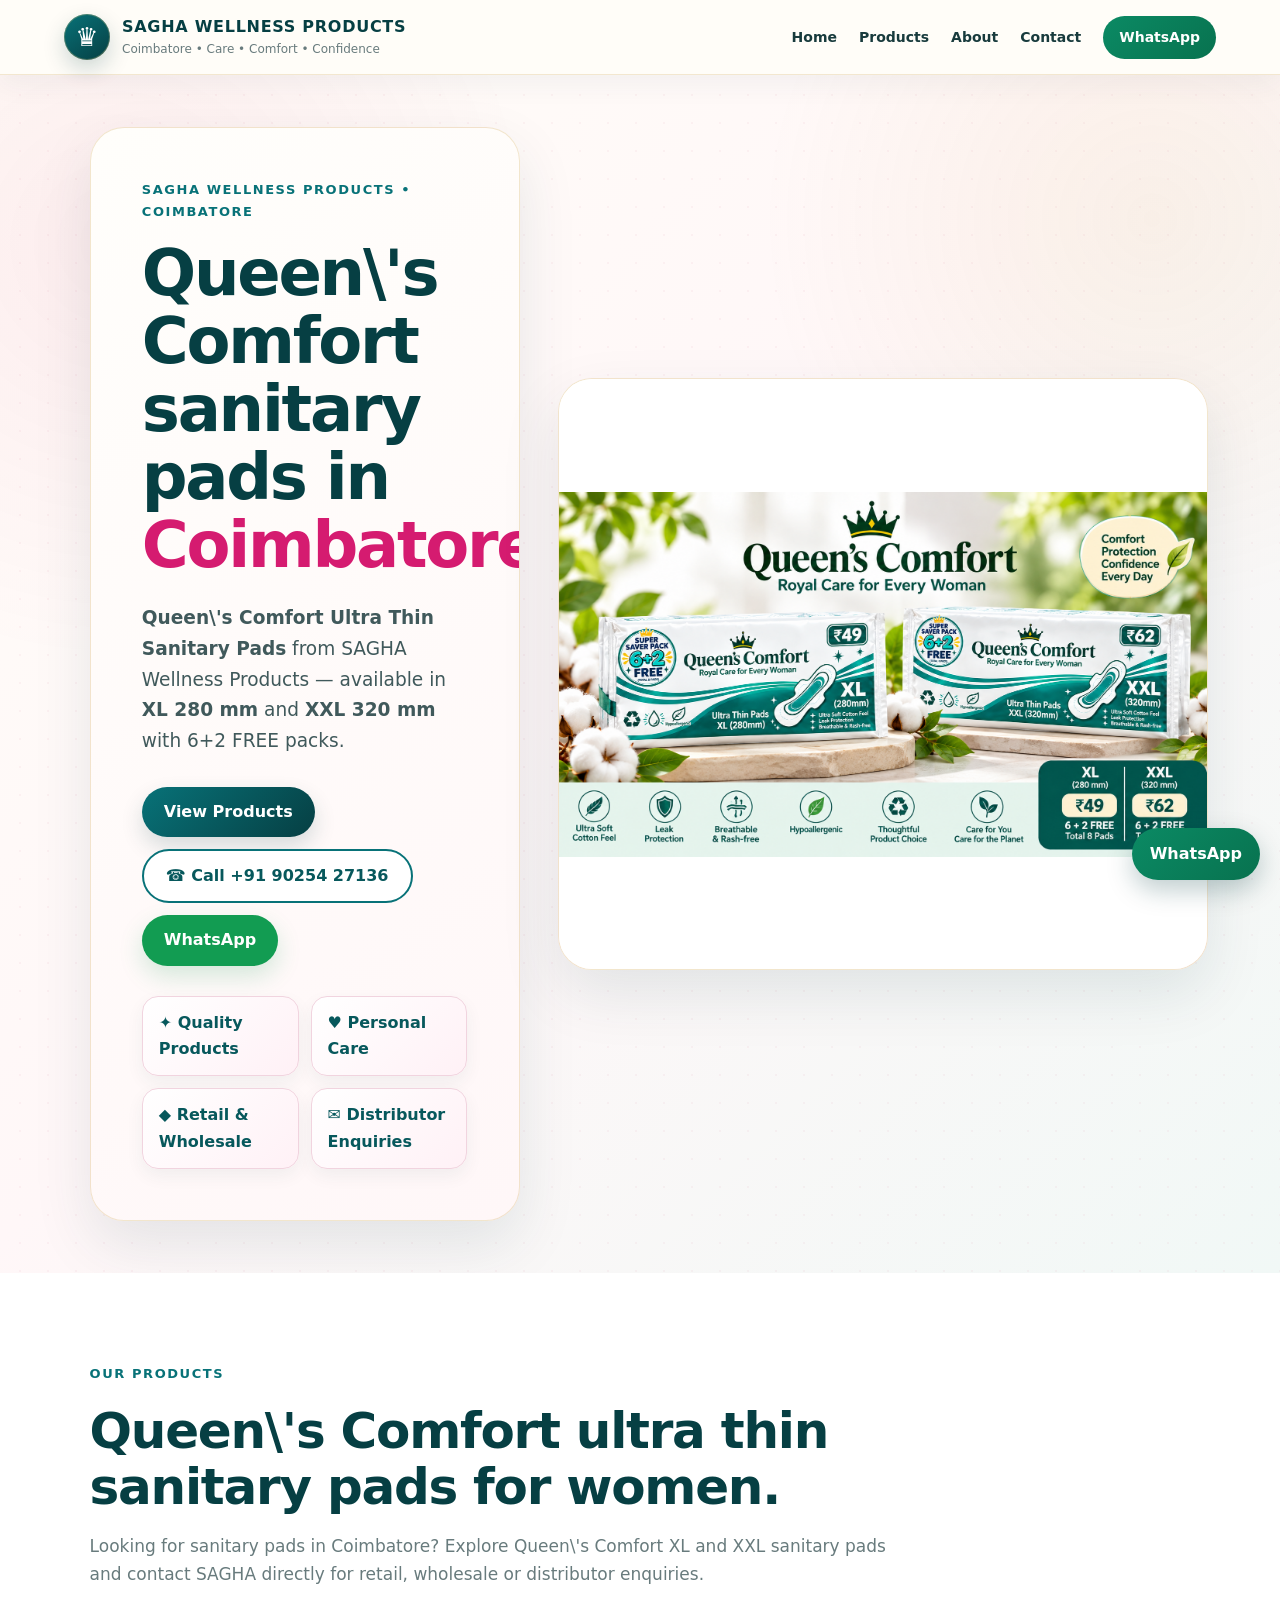
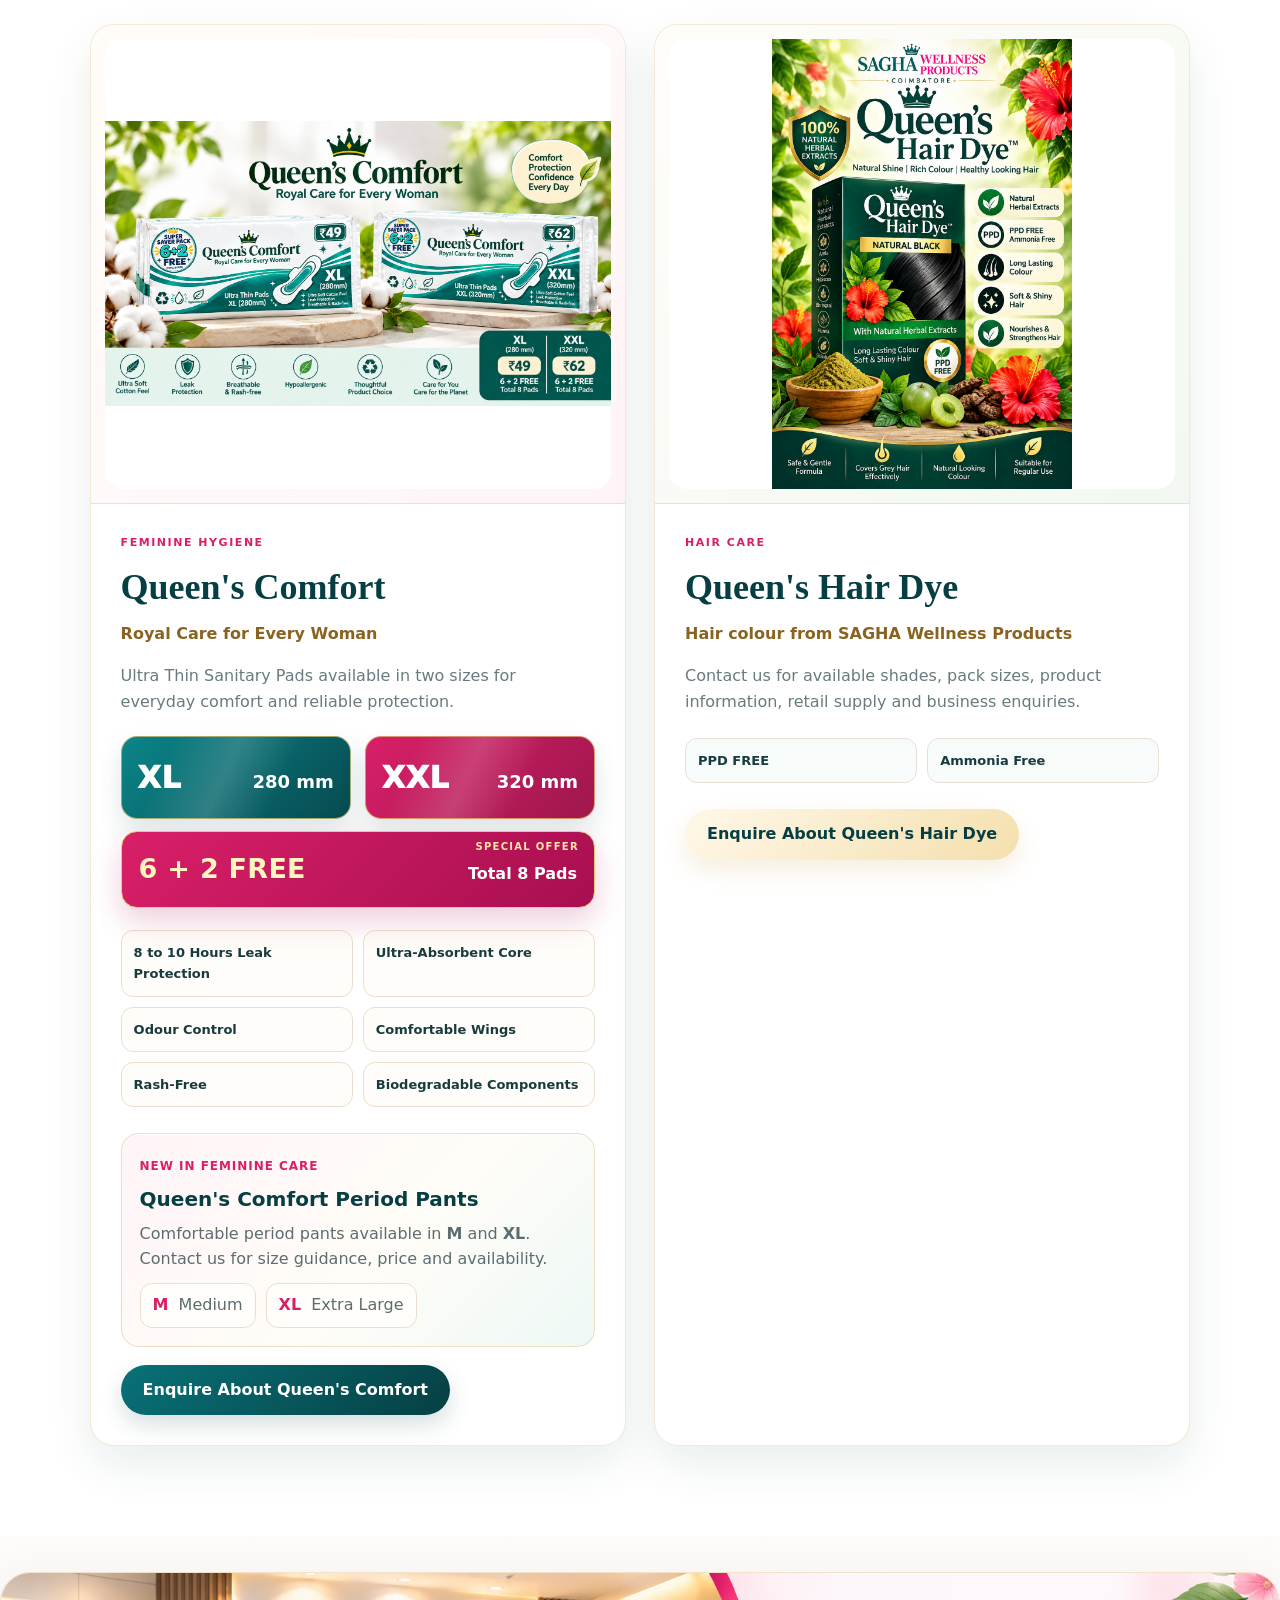
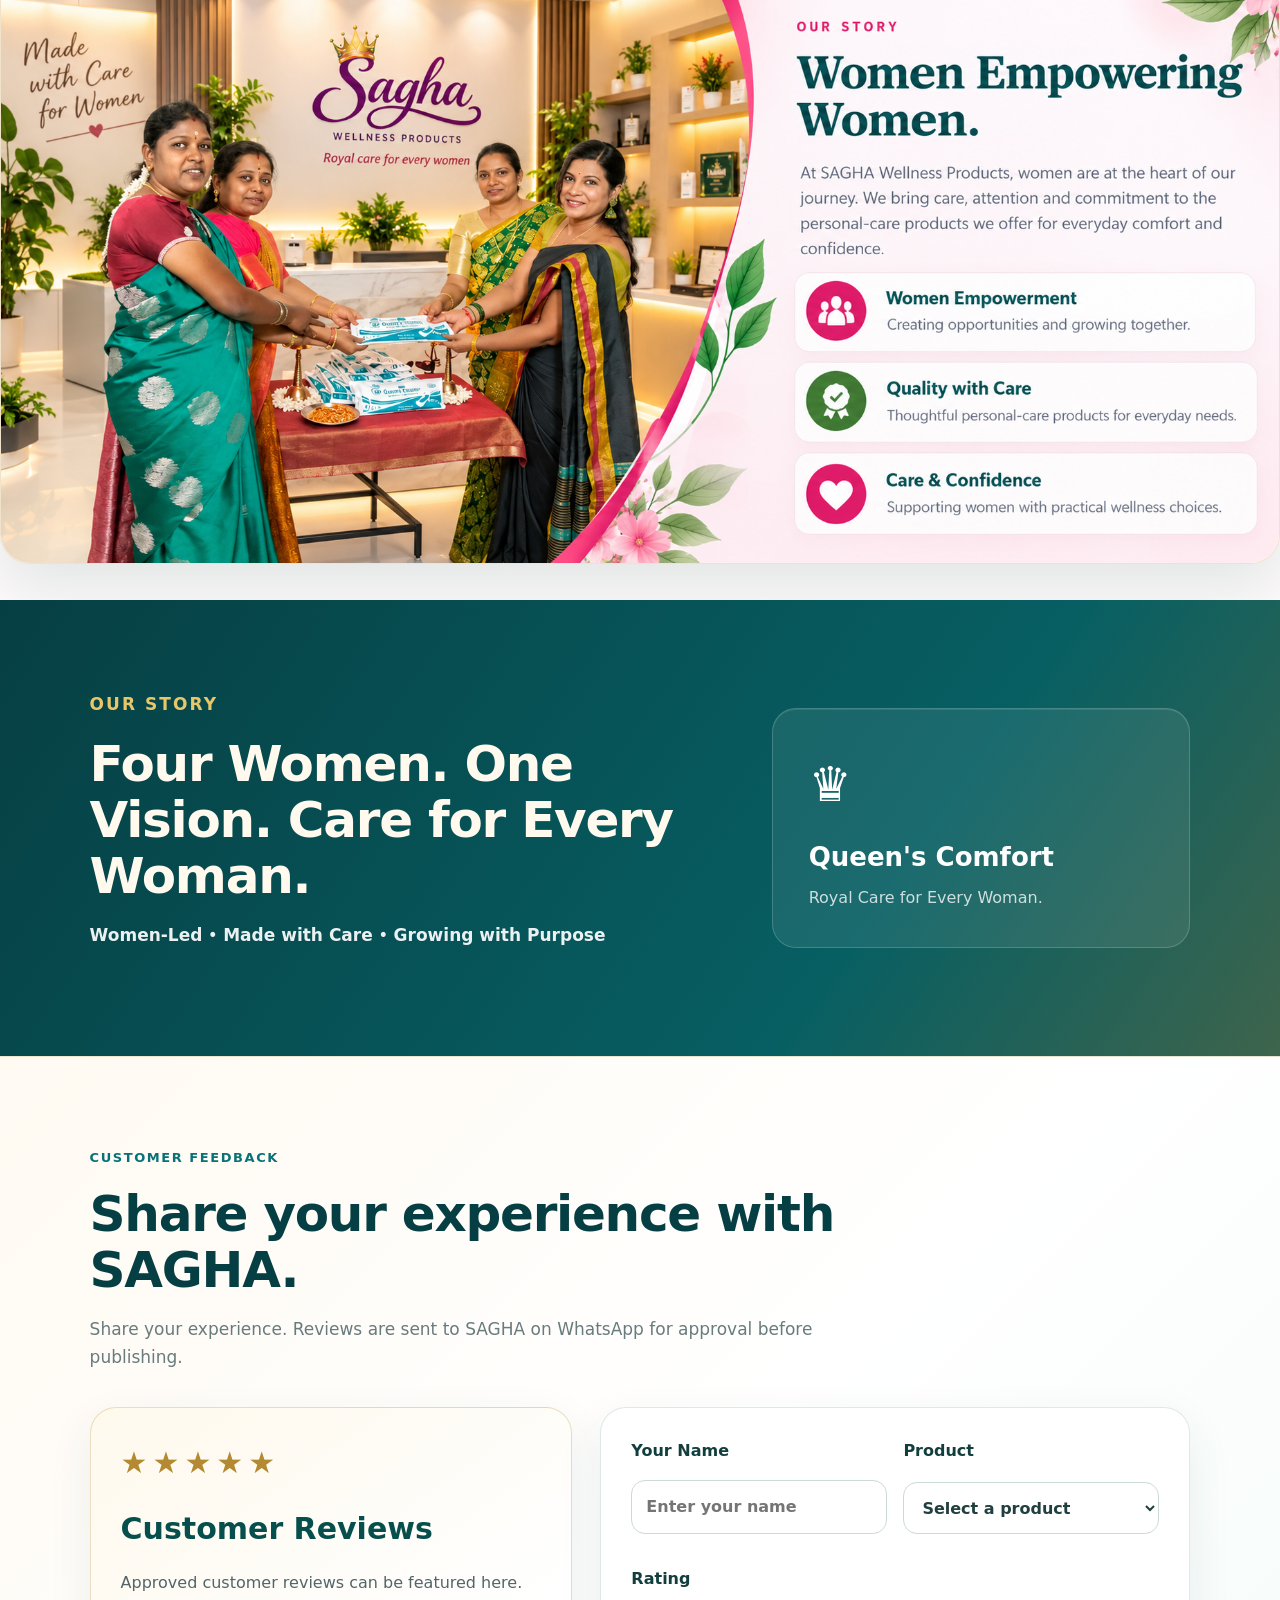
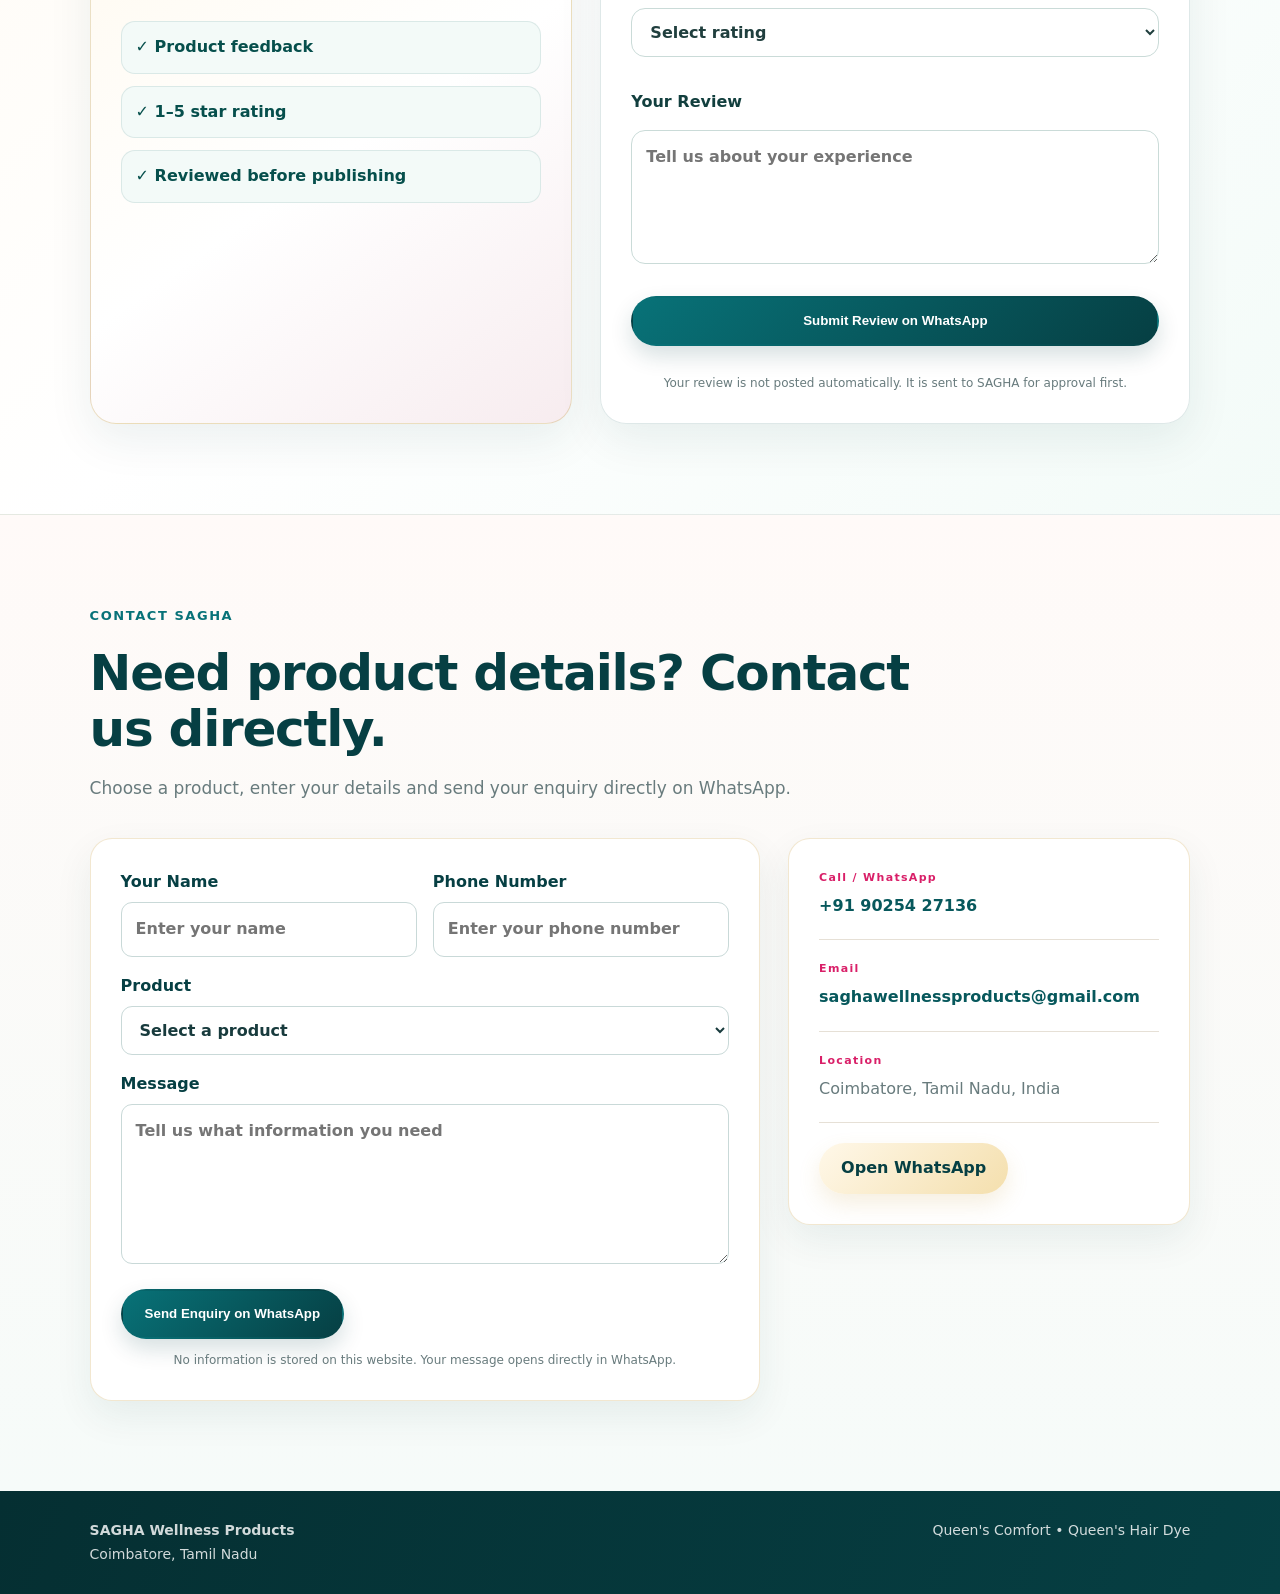
<file: index.html>
<!DOCTYPE html>
<html lang="en">
<head>
  <meta charset="UTF-8">
  <meta name="viewport" content="width=device-width, initial-scale=1.0">
  <meta name="description" content="Queen\'s Comfort ultra thin sanitary pads in Coimbatore from SAGHA Wellness Products. XL 280 mm and XXL 320 mm sanitary pads with 6+2 FREE packs. Contact us for retail, wholesale and distributor enquiries.">
  <title>Queen's Comfort Sanitary Pads in Coimbatore | SAGHA Wellness Products</title>
  <link rel="stylesheet" href="style.css">

  <link rel="canonical" href="https://saghawellness.github.io/">
  <meta property="og:title" content="Queen's Comfort Sanitary Pads in Coimbatore | SAGHA Wellness Products">
  <meta property="og:description" content="Queen's Comfort ultra thin sanitary pads in Coimbatore. XL 280 mm and XXL 320 mm, 6+2 FREE packs from SAGHA Wellness Products.">
  <meta property="og:url" content="https://saghawellness.github.io/">
  <meta property="og:type" content="website">
  <meta property="og:image" content="https://saghawellness.github.io/home-products-banner.png">
  <script type="application/ld+json">
{
  "@context": "https://schema.org",
  "@graph": [
    {
      "@type": "LocalBusiness",
      "@id": "https://saghawellness.github.io/#business",
      "name": "SAGHA Wellness Products",
      "url": "https://saghawellness.github.io/",
      "telephone": "+919025427136",
      "email": "saghawellnessproducts@gmail.com",
      "description": "Women-led wellness brand in Coimbatore offering Queen's Comfort sanitary pads and Queen's Hair Dye.",
      "areaServed": {
        "@type": "City",
        "name": "Coimbatore"
      },
      "address": {
        "@type": "PostalAddress",
        "addressLocality": "Coimbatore",
        "addressRegion": "Tamil Nadu",
        "addressCountry": "IN"
      },
      "image": "https://saghawellness.github.io/home-products-banner.png"
    },
    {
      "@type": "Product",
      "@id": "https://saghawellness.github.io/#queens-comfort-xl",
      "name": "Queen's Comfort XL Ultra Thin Sanitary Pads",
      "brand": {
        "@type": "Brand",
        "name": "Queen's Comfort"
      },
      "description": "Ultra thin sanitary pads, XL 280 mm, 6+2 FREE, total 8 pads.",
      "image": "https://saghawellness.github.io/queens-comfort-visual.png",
      "offers": {
        "@type": "Offer",
        "priceCurrency": "INR",
        "price": "49",
        "availability": "https://schema.org/InStock",
        "url": "https://saghawellness.github.io/#products"
      }
    },
    {
      "@type": "Product",
      "@id": "https://saghawellness.github.io/#queens-comfort-xxl",
      "name": "Queen's Comfort XXL Ultra Thin Sanitary Pads",
      "brand": {
        "@type": "Brand",
        "name": "Queen's Comfort"
      },
      "description": "Ultra thin sanitary pads, XXL 320 mm, 6+2 FREE, total 8 pads.",
      "image": "https://saghawellness.github.io/queens-comfort-visual.png",
      "offers": {
        "@type": "Offer",
        "priceCurrency": "INR",
        "price": "62",
        "availability": "https://schema.org/InStock",
        "url": "https://saghawellness.github.io/#products"
      }
    }
  ]
}
  </script>
</head>
<body>
  <header class="site-header">
    <div class="brand">
      <div class="brand-mark" aria-hidden="true">♛</div>
      <div>
        <div class="brand-name">SAGHA WELLNESS PRODUCTS</div>
        <div class="brand-tag">Coimbatore • Care • Comfort • Confidence</div>
      </div>
    </div>
    <nav class="nav" aria-label="Main navigation">
      <a href="#home">Home</a>
      <a href="#products">Products</a>
      <a href="#about">About</a>
      <a href="#contact">Contact</a>
      <a class="nav-cta" href="https://wa.me/919025427136?text=Hello%20SAGHA%20Wellness%20Products%2C%20I%20would%20like%20to%20make%20a%20product%20enquiry." target="_blank" rel="noopener">WhatsApp</a>
    </nav>
  </header>

  <main>
    <section id="home" class="hero">
      <div class="hero-copy">
        <p class="kicker">SAGHA WELLNESS PRODUCTS • COIMBATORE</p>
        <h1>Queen\'s Comfort sanitary pads in <span>Coimbatore.</span></h1>
        <p class="hero-lead"><strong>Queen\'s Comfort Ultra Thin Sanitary Pads</strong> from SAGHA Wellness Products — available in <strong>XL 280 mm</strong> and <strong>XXL 320 mm</strong> with 6+2 FREE packs.</p>
        <div class="hero-actions">
          <a class="btn btn-primary" href="#products">View Products</a>
          <a class="btn btn-outline" href="tel:+919025427136">☎ Call +91 90254 27136</a>
          <a class="btn btn-whatsapp" href="https://wa.me/919025427136?text=Hello%20SAGHA%20Wellness%20Products%2C%20I%20would%20like%20to%20make%20a%20product%20enquiry." target="_blank" rel="noopener">WhatsApp</a>
        </div>
        <div class="hero-points" aria-label="Business highlights">
          <span>✦ Quality Products</span><span>♥ Personal Care</span><span>◆ Retail & Wholesale</span><span>✉ Distributor Enquiries</span>
        </div>
      </div>
      <div class="hero-visual product-showcase" aria-label="Queen's Comfort Ultra Thin Sanitary Pads">
        <img class="hero-product-art" src="home-products-banner.png" alt="SAGHA Wellness Products - Queen's Comfort and Queen's Hair Dye product showcase">
        
      </div>
    </section>

    <section id="products" class="section products-section">
      <div class="section-head">
        <p class="kicker">OUR PRODUCTS</p>
        <h2>Queen\'s Comfort ultra thin sanitary pads for women.</h2>
        <p>Looking for sanitary pads in Coimbatore? Explore Queen\'s Comfort XL and XXL sanitary pads and contact SAGHA directly for retail, wholesale or distributor enquiries.</p>
      </div>

      <div class="product-grid">
        <article class="product-card featured-card">
          <div class="product-image-wrap">
            <img src="queens-comfort-visual.png" alt="Queen's Comfort Ultra Thin Sanitary Pads - XL 280 mm, XXL 320 mm, 6 plus 2 free, total 8 pads">
          </div>
          <div class="product-content">
            <div class="product-category">FEMININE HYGIENE</div>
            <h3>Queen's Comfort</h3>
            <p class="product-subtitle">Royal Care for Every Woman</p>
            <p class="product-copy">Ultra Thin Sanitary Pads available in two sizes for everyday comfort and reliable protection.</p>
            <div class="size-options" aria-label="Available Queen's Comfort pad sizes">
              <div class="size-card size-xl"><span>XL</span><strong>280 mm</strong></div>
              <div class="size-card size-xxl"><span>XXL</span><strong>320 mm</strong></div>
            </div>
            <div class="offer-banner"><strong>6 + 2 FREE</strong><span>Total 8 Pads</span></div>
            <div class="feature-grid">
              <span>8 to 10 Hours Leak Protection</span>
              <span>Ultra-Absorbent Core</span>
              <span>Odour Control</span>
              <span>Comfortable Wings</span>
              <span>Rash-Free</span>
              <span>Biodegradable Components</span>
            </div>
            <div class="period-pants-box">
              <div><span class="mini-kicker">NEW IN FEMININE CARE</span><h4>Queen's Comfort Period Pants</h4><p>Comfortable period pants available in <strong>M</strong> and <strong>XL</strong>. Contact us for size guidance, price and availability.</p></div>
              <div class="pants-sizes"><span><b>M</b> Medium</span><span><b>XL</b> Extra Large</span></div>
            </div>
            <a class="btn btn-primary btn-full" href="https://wa.me/919025427136?text=Hello%20SAGHA%20Wellness%20Products%2C%20I%20am%20interested%20in%20Queen's%20Comfort%20products%20including%20Sanitary%20Pads%20and%20Period%20Pants.%20Please%20share%20price%20and%20availability." target="_blank" rel="noopener">Enquire About Queen's Comfort</a>
          </div>
        </article>

        <article class="product-card">
          <div class="product-image-wrap hair-wrap">
            <img class="hair-dye-image" src="queens-hair-dye-visual.png" alt="Queen's Hair Dye Natural Black product poster with PPD Free and herbal product information">
            
          </div>
          <div class="product-content">
            <div class="product-category">HAIR CARE</div>
            <h3>Queen's Hair Dye</h3>
            <p class="product-subtitle">Hair colour from SAGHA Wellness Products</p>
            <p class="product-copy">Contact us for available shades, pack sizes, product information, retail supply and business enquiries.</p>
            <div class="feature-grid compact hair-features">
              <span>PPD FREE</span>
              <span>Ammonia Free</span>
            </div>
            <a class="btn btn-secondary btn-full product-enquiry-link" href="#contact" data-product="Queen's Hair Dye">Enquire About Queen's Hair Dye</a>
          </div>
        </article>
      </div>
    </section>

    <section class="women-story-banner section" aria-label="Women Empowering Women - SAGHA Wellness Products story">
      <img src="women-office-story.png" alt="SAGHA Wellness Products - Women Empowering Women, featuring the women behind SAGHA and the values Women Empowerment, Quality with Care, and Care and Confidence">
    </section>

    <section id="about" class="about-section">
      <div class="about-copy">
        <p class="kicker">OUR STORY</p>
        <h2>Four Women. One Vision. Care for Every Woman.</h2>
        <p><strong>Women-Led</strong> • <strong>Made with Care</strong> • <strong>Growing with Purpose</strong></p>
      </div>
      <div class="about-panel">
        <div class="panel-icon">♛</div>
        <h3>Queen's Comfort</h3>
        <p>Royal Care for Every Woman.</p>
      </div>
    </section>

    <section id="reviews" class="section reviews-section">
      <div class="section-head review-head">
        <p class="kicker">CUSTOMER FEEDBACK</p>
        <h2>Share your experience with SAGHA.</h2>
        <p>Share your experience. Reviews are sent to SAGHA on WhatsApp for approval before publishing.</p>
      </div>

      <div class="reviews-layout">
        <div class="review-showcase">
          <div class="review-stars" aria-label="5 star review section">★★★★★</div>
          <h3>Customer Reviews</h3>
          <p>Approved customer reviews can be featured here.</p>
          <div class="review-trust-row">
            <span>✓ Product feedback</span>
            <span>✓ 1–5 star rating</span>
            <span>✓ Reviewed before publishing</span>
          </div>
        </div>

        <form id="reviewForm" class="review-form">
          <div class="field-row">
            <label>
              Your Name
              <input id="reviewName" name="reviewName" type="text" placeholder="Enter your name" required>
            </label>
            <label>
              Product
              <select id="reviewProduct" name="reviewProduct" required>
                <option value="">Select a product</option>
                <option>Queen's Comfort Sanitary Pads</option>
                <option>Queen's Comfort Period Pants - M / XL</option>
                <option>Queen's Hair Dye</option>
              </select>
            </label>
          </div>
          <label>
            Rating
            <select id="reviewRating" name="reviewRating" required>
              <option value="">Select rating</option>
              <option value="5">★★★★★ - 5 Stars</option>
              <option value="4">★★★★☆ - 4 Stars</option>
              <option value="3">★★★☆☆ - 3 Stars</option>
              <option value="2">★★☆☆☆ - 2 Stars</option>
              <option value="1">★☆☆☆☆ - 1 Star</option>
            </select>
          </label>
          <label>
            Your Review
            <textarea id="reviewComment" name="reviewComment" rows="4" placeholder="Tell us about your experience" required></textarea>
          </label>
          <button class="btn btn-primary btn-full" type="submit">Submit Review on WhatsApp</button>
          <p class="form-note">Your review is not posted automatically. It is sent to SAGHA for approval first.</p>
        </form>
      </div>
    </section>

    <section id="contact" class="section contact-section">
      <div class="section-head">
        <p class="kicker">CONTACT SAGHA</p>
        <h2>Need product details? Contact us directly.</h2>
        <p>Choose a product, enter your details and send your enquiry directly on WhatsApp.</p>
      </div>

      <div class="contact-layout">
        <form id="enquiryForm" class="enquiry-form">
          <div class="field-row">
            <label>
              Your Name
              <input id="name" name="name" type="text" placeholder="Enter your name" required>
            </label>
            <label>
              Phone Number
              <input id="phone" name="phone" type="tel" placeholder="Enter your phone number" required>
            </label>
          </div>
          <label>
            Product
            <select id="product" name="product" required>
              <option value="">Select a product</option>
              <option>Queen's Comfort Sanitary Pads</option>
              <option>Queen's Comfort Period Pants - M / XL</option>
              <option>Queen's Hair Dye</option>
              <option>Wholesale / Distributor Enquiry</option>
              <option>General Enquiry</option>
            </select>
          </label>
          <label>
            Message
            <textarea id="message" name="message" rows="5" placeholder="Tell us what information you need"></textarea>
          </label>
          <button class="btn btn-primary btn-full" type="submit">Send Enquiry on WhatsApp</button>
          <p class="form-note">No information is stored on this website. Your message opens directly in WhatsApp.</p>
        </form>

        <aside class="contact-card">
          <div class="contact-block">
            <span class="contact-label">Call / WhatsApp</span>
            <a href="tel:+919025427136">+91 90254 27136</a>
          </div>
          <div class="contact-block">
            <span class="contact-label">Email</span>
            <a href="mailto:saghawellnessproducts@gmail.com">saghawellnessproducts@gmail.com</a>
          </div>
          <div class="contact-block">
            <span class="contact-label">Location</span>
            <p>Coimbatore, Tamil Nadu, India</p>
          </div>
          <a class="btn btn-secondary btn-full" href="https://wa.me/919025427136?text=Hello%20SAGHA%20Wellness%20Products%2C%20I%20would%20like%20to%20make%20an%20enquiry." target="_blank" rel="noopener">Open WhatsApp</a>
        </aside>
      </div>
    </section>
  </main>

  <footer class="footer">
    <div>
      <strong>SAGHA Wellness Products</strong>
      <span>Coimbatore, Tamil Nadu</span>
    </div>
    <div>Queen's Comfort • Queen's Hair Dye</div>
  </footer>

  <a class="floating-whatsapp" href="https://wa.me/919025427136?text=Hello%20SAGHA%20Wellness%20Products%2C%20I%20would%20like%20to%20make%20an%20enquiry." target="_blank" rel="noopener" aria-label="Chat with SAGHA Wellness Products on WhatsApp">WhatsApp</a>
  <script src="script.js"></script>
</body>
</html>
</file>
<file: style.css>
:root {
  --teal-950: #063f43;
  --teal-900: #084f53;
  --teal-800: #0a6668;
  --teal-700: #0d7778;
  --teal-100: #dff2f1;
  --pink-50: #fff8fa;
  --pink-100: #f9e9ee;
  --pink-200: #f3d6df;
  --rose-500: #c9567a;
  --ink: #173336;
  --muted: #607375;
  --white: #ffffff;
  --line: #d8e5e4;
  --shadow: 0 18px 50px rgba(6, 63, 67, 0.12);
}

* { box-sizing: border-box; }
html { scroll-behavior: smooth; }
body {
  margin: 0;
  font-family: Inter, ui-sans-serif, system-ui, -apple-system, BlinkMacSystemFont, "Segoe UI", sans-serif;
  color: var(--ink);
  background: var(--pink-50);
  line-height: 1.65;
}
a { color: inherit; }
img { max-width: 100%; display: block; }

.site-header {
  position: sticky;
  top: 0;
  z-index: 50;
  display: flex;
  align-items: center;
  justify-content: space-between;
  gap: 24px;
  padding: 14px clamp(20px, 5vw, 72px);
  background: rgba(255,255,255,0.96);
  backdrop-filter: blur(12px);
  border-bottom: 1px solid rgba(8,79,83,0.10);
}
.brand { display: flex; align-items: center; gap: 12px; }
.brand-mark {
  width: 46px; height: 46px; display: grid; place-items: center;
  border-radius: 50%; background: var(--teal-900); color: white;
  font-size: 26px; box-shadow: 0 8px 20px rgba(8,79,83,.18);
}
.brand-name { font-weight: 800; letter-spacing: .035em; color: var(--teal-950); }
.brand-tag { font-size: 12px; color: var(--muted); }
.nav { display: flex; align-items: center; gap: 22px; }
.nav a { text-decoration: none; font-weight: 650; font-size: 14px; }
.nav a:hover { color: var(--teal-700); }
.nav-cta { padding: 10px 16px; background: var(--teal-900); color: white !important; border-radius: 999px; }

.hero {
  position: relative;
  overflow: hidden;
  min-height: 640px;
  display: grid;
  grid-template-columns: 1.08fr .92fr;
  align-items: center;
  gap: 56px;
  padding: 72px clamp(22px, 7vw, 110px);
  background:
    radial-gradient(circle at 8% 18%, rgba(201,86,122,.16), transparent 25%),
    radial-gradient(circle at 95% 8%, rgba(13,119,120,.13), transparent 24%),
    linear-gradient(135deg, #fff 0%, #fff8fa 48%, #fbeef2 100%);
}
.hero::before {
  content: "";
  position: absolute;
  inset: 0;
  opacity: .34;
  background-image: radial-gradient(circle at 20px 20px, rgba(201,86,122,.16) 1.2px, transparent 1.3px);
  background-size: 28px 28px;
  pointer-events: none;
}
.hero-copy,
.hero-visual {
  position: relative;
  border-radius: 34px;
  background: linear-gradient(145deg, #fff 0%, #fbeef2 100%);
  border: 1px solid rgba(8,79,83,.14);
  box-shadow: var(--shadow);
  overflow: hidden;
}
.hero-copy {
  min-height: 520px;
}
.product-showcase {
  display: grid;
  place-items: center;
  padding: 16px;
  min-height: 0;
  background: #fff9fb;
}
.hero-product-art {
  width: 100%;
  height: auto;
  max-height: 560px;
  object-fit: contain;
  object-position: center;
  display: block;
  border-radius: 24px;
}
.protection-cover {
  position: absolute;
  top: 3.5%;
  right: 2.5%;
  width: 27%;
  min-width: 138px;
  aspect-ratio: 1 / 1.05;
  display: flex;
  flex-direction: column;
  align-items: center;
  justify-content: center;
  text-align: center;
  padding: 14px;
  background: linear-gradient(145deg, var(--teal-800), var(--teal-950));
  color: white;
  border: 4px solid #e6c76a;
  border-radius: 26px 26px 38px 38px;
  box-shadow: 0 10px 28px rgba(6,63,67,.28);
  z-index: 3;
}
.protection-cover .shield-icon {
  width: 34px;
  height: 34px;
  display: grid;
  place-items: center;
  margin-bottom: 5px;
  border-radius: 50%;
  background: white;
  color: var(--teal-900);
  font-weight: 900;
}
.protection-cover strong { font-size: clamp(16px, 1.45vw, 24px); line-height: 1.05; }
.protection-cover span:last-child { margin-top: 5px; font-size: clamp(11px, .85vw, 15px); font-weight: 850; letter-spacing: .05em; }

.section { padding: 90px clamp(22px, 7vw, 110px); }
.products-section { background: white; }
.section-head { max-width: 820px; margin-bottom: 36px; }
.section-head h2, .about-copy h2 { margin: 0; font-size: clamp(32px, 4vw, 50px); line-height: 1.12; color: var(--teal-950); letter-spacing: -.025em; }
.section-head > p:last-child, .about-copy p { color: var(--muted); font-size: 17px; }

.product-grid { display: grid; grid-template-columns: 1fr 1fr; gap: 28px; }
.product-card { display: grid; grid-template-rows: auto 1fr; overflow: hidden; border: 1px solid var(--line); border-radius: 24px; background: #fff; box-shadow: 0 12px 34px rgba(6,63,67,.08); }
.featured-card { border-color: rgba(201,86,122,.26); }
.product-image-wrap { min-height: 330px; display: grid; place-items: center; padding: 26px; background: linear-gradient(135deg, #fff9fb 0%, #f7e4ea 100%); border-bottom: 1px solid var(--line); }
.hair-wrap { background: linear-gradient(135deg, #fff7fb 0%, #eef9f6 100%); }
.hair-dye-image { filter: saturate(1.28) contrast(1.05); }
.product-image-wrap img { width: 100%; height: 330px; object-fit: contain; border-radius: 14px; }
.product-content { padding: 30px; }
.product-category { font-size: 11px; font-weight: 900; letter-spacing: .14em; color: var(--rose-500); }
.product-content h3 { margin: 6px 0 0; font-family: Georgia, "Times New Roman", serif; font-size: 36px; color: var(--teal-900); }
.product-subtitle { margin: 3px 0 12px; font-weight: 750; color: var(--teal-700); }
.product-copy { color: var(--muted); }

.size-options { display: grid; grid-template-columns: 1fr 1fr; gap: 12px; margin: 20px 0 12px; }
.size-card { padding: 16px; border-radius: 16px; color: white; display: flex; align-items: baseline; justify-content: space-between; gap: 12px; box-shadow: 0 10px 22px rgba(6,63,67,.10); }
.size-card span { font-size: 28px; font-weight: 950; }
.size-card strong { font-size: 17px; }
.size-xl { background: linear-gradient(135deg, var(--teal-800), var(--teal-950)); }
.size-xxl { background: linear-gradient(135deg, #e93882, #b91f62); }
.offer-banner { display: flex; align-items: center; justify-content: space-between; gap: 14px; margin: 0 0 16px; padding: 15px 17px; border-radius: 16px; background: linear-gradient(135deg, #f03f89, #bd1f64); color: white; }
.offer-banner strong { font-size: 24px; letter-spacing: .01em; }
.offer-banner span { font-weight: 850; }

.feature-grid { display: grid; grid-template-columns: 1fr 1fr; gap: 10px; margin: 22px 0 26px; }
.feature-grid span { padding: 11px 12px; background: var(--pink-50); border: 1px solid var(--pink-200); border-radius: 12px; font-size: 13px; font-weight: 700; color: var(--ink); }
.feature-grid.compact span { background: #f7fbfa; border-color: var(--line); }

.about-section { display: grid; grid-template-columns: 1.2fr .8fr; gap: 54px; align-items: center; padding: 90px clamp(22px, 7vw, 110px); background: linear-gradient(120deg, var(--teal-950), var(--teal-800)); color: white; }
.about-copy h2 { color: white; }
.about-copy .kicker { color: #b8efea; }
.about-copy p { color: rgba(255,255,255,.82); }
.about-panel { padding: 36px; border: 1px solid rgba(255,255,255,.18); border-radius: 24px; background: rgba(255,255,255,.08); box-shadow: inset 0 1px 0 rgba(255,255,255,.10); }
.panel-icon { font-size: 48px; }
.about-panel h3 { font-size: 26px; margin: 12px 0 6px; }
.about-panel p { margin: 0; color: rgba(255,255,255,.78); }

.contact-section { background: var(--pink-50); }
.contact-layout { display: grid; grid-template-columns: 1.25fr .75fr; gap: 28px; align-items: start; }
.enquiry-form, .contact-card { padding: 30px; background: white; border: 1px solid var(--line); border-radius: 22px; box-shadow: 0 12px 34px rgba(6,63,67,.07); }
.field-row { display: grid; grid-template-columns: 1fr 1fr; gap: 16px; }
label { display: block; margin-bottom: 16px; font-weight: 800; color: var(--teal-950); }
input, select, textarea { width: 100%; margin-top: 7px; padding: 13px 14px; border: 1px solid #c9d9d8; border-radius: 11px; background: #fff; color: var(--ink); font: inherit; outline: none; }
input:focus, select:focus, textarea:focus { border-color: var(--teal-700); box-shadow: 0 0 0 3px rgba(13,119,120,.10); }
textarea { resize: vertical; }
.form-note { margin: 12px 0 0; font-size: 12px; color: var(--muted); text-align: center; }
.contact-block { padding-bottom: 20px; margin-bottom: 20px; border-bottom: 1px solid var(--line); }
.contact-label { display: block; margin-bottom: 6px; font-size: 11px; letter-spacing: .12em; font-weight: 900; color: var(--rose-500); }
.contact-block a { color: var(--teal-900); font-weight: 850; text-decoration: none; word-break: break-word; }
.contact-block p { margin: 0; color: var(--muted); }

.footer { display: flex; justify-content: space-between; gap: 24px; padding: 28px clamp(22px, 7vw, 110px); background: #052f32; color: rgba(255,255,255,.82); font-size: 14px; }
.footer strong, .footer span { display: block; }
.floating-whatsapp { position: fixed; right: 20px; bottom: 20px; z-index: 60; padding: 13px 18px; border-radius: 999px; background: var(--teal-900); color: white; text-decoration: none; font-weight: 900; box-shadow: 0 10px 26px rgba(6,63,67,.26); }

@media (max-width: 980px) {
  .site-header { position: static; align-items: flex-start; flex-direction: column; }
  .nav { flex-wrap: wrap; gap: 14px; }
  .hero { grid-template-columns: 1fr; padding-top: 52px; }
  .hero-visual { min-height: 450px; }
  .product-grid, .about-section, .contact-layout { grid-template-columns: 1fr; }
}

@media (max-width: 640px) {
  .site-header { padding: 14px 18px; }
  .brand-name { font-size: 14px; }
  .brand-tag { font-size: 11px; }
  .nav a:not(.nav-cta) { font-size: 13px; }
  .hero, .section, .about-section { padding-left: 18px; padding-right: 18px; }
  .hero { min-height: auto; gap: 30px; }
  .hero h1 { font-size: 42px; }
  .hero-visual { min-height: 0; border-radius: 24px; }
  .product-showcase { padding: 8px; }
  .hero-product-art { min-height: 0; height: auto; max-height: none; object-fit: contain; }
  .protection-cover { top: 2%; right: 2%; width: 30%; min-width: 105px; padding: 8px; border-width: 3px; border-radius: 18px 18px 28px 28px; }
  .protection-cover .shield-icon { width: 26px; height: 26px; font-size: 13px; }
  .size-options { grid-template-columns: 1fr; }
  .offer-banner { align-items: flex-start; flex-direction: column; }
  .offer-banner strong { font-size: 22px; }
  .product-image-wrap img { height: 260px; }
  .product-content { padding: 22px; }
  .feature-grid, .field-row { grid-template-columns: 1fr; }
  .footer { flex-direction: column; padding: 24px 18px; }
  .floating-whatsapp { right: 14px; bottom: 14px; }
}

/* Exact customer-supplied portrait: cropped with CSS only; face is not regenerated or altered. */
.product-showcase { position: relative; }
.real-model-portrait {
  position: absolute;
  left: 3.5%;
  top: 5%;
  width: clamp(108px, 20%, 180px);
  aspect-ratio: 1 / 1.18;
  border-radius: 42% 42% 46% 46% / 38% 38% 52% 52%;
  overflow: hidden;
  border: 5px solid rgba(255,255,255,.95);
  box-shadow: 0 14px 32px rgba(8,79,83,.22);
  background: #fbeef2;
  z-index: 3;
}
.real-model-portrait img {
  width: 100%; height: 100%; object-fit: cover;
  object-position: 52% 37%;
  transform: scale(1.7);
  transform-origin: 52% 37%;
}
.hair-wrap { position: relative; }
.hair-model-portrait {
  position: absolute;
  right: 18px; bottom: 18px;
  width: 118px; height: 138px;
  overflow: hidden;
  border-radius: 28px;
  border: 4px solid white;
  box-shadow: 0 10px 24px rgba(8,79,83,.22);
  background: #f7e4ea;
}
.hair-model-portrait img {
  width: 100%; height: 100%; object-fit: cover;
  object-position: 52% 37%;
  transform: scale(1.65);
  transform-origin: 52% 37%;
}
@media (max-width: 700px) {
  .real-model-portrait { width: 96px; left: 2%; top: 3%; border-width: 3px; }
  .hair-model-portrait { width: 92px; height: 108px; right: 10px; bottom: 10px; }
}
/* Final homepage polish */
.hero-copy { padding: clamp(30px, 4vw, 58px); display:flex; flex-direction:column; justify-content:center; }
.kicker { color: var(--teal-800); font-weight:800; letter-spacing:.12em; font-size:13px; margin:0 0 18px; }
.hero h1 { margin:0; max-width:760px; color:var(--teal-950); font-size:clamp(42px,5vw,72px); line-height:1.06; letter-spacing:-.035em; }
.hero h1 span { color:#d51b70; }
.hero-lead { max-width:760px; margin:24px 0 0; font-size:clamp(17px,1.45vw,21px); color:#40595b; }
.hero-actions { display:flex; flex-wrap:wrap; gap:12px; margin-top:30px; }
.btn { display:inline-flex; align-items:center; justify-content:center; min-height:50px; padding:12px 22px; border-radius:999px; text-decoration:none; font-weight:800; transition:.2s ease; }
.btn-primary { background:linear-gradient(135deg,#ec1472,#c20d5c); color:#fff; box-shadow:0 10px 24px rgba(213,27,112,.22); }
.btn-outline { background:#fff; color:var(--teal-900); border:2px solid var(--teal-800); }
.btn-whatsapp { background:#129c52; color:#fff; box-shadow:0 10px 24px rgba(18,156,82,.18); }
.hero-points { display:grid; grid-template-columns:repeat(2,minmax(0,1fr)); gap:12px; margin-top:30px; }
.hero-points span { padding:13px 16px; border-radius:16px; background:linear-gradient(135deg,#fff,#fff1f6); border:1px solid #f1d4df; color:var(--teal-900); font-weight:750; box-shadow:0 7px 18px rgba(6,63,67,.06); }
@media (max-width:700px){.hero-copy{padding:28px 22px}.hero h1{font-size:40px}.hero-points{grid-template-columns:1fr}.hero-actions .btn{width:100%}}


/* 2026-09-27 final visual correction: larger homepage artwork + current colourful product visuals */
.hero {
  grid-template-columns: minmax(430px, .76fr) minmax(650px, 1.24fr);
  gap: clamp(28px, 3vw, 46px);
  padding-top: 52px;
  padding-bottom: 52px;
}
.hero-copy { min-height: 590px; }
.product-showcase {
  min-height: 590px;
  padding: 0;
  background: #fff;
}
.hero-product-art {
  width: 100%;
  height: 100%;
  max-height: none;
  min-height: 590px;
  object-fit: contain;
  object-position: center;
  border-radius: 30px;
  background: #fff;
}
.product-image-wrap {
  min-height: 470px;
  padding: 14px;
}
.product-image-wrap img {
  width: 100%;
  height: 450px;
  object-fit: contain;
  border-radius: 18px;
  background: #fff;
}
.hair-dye-image { filter: none; }

@media (max-width: 1200px) {
  .hero { grid-template-columns: 1fr 1.12fr; }
  .hero-copy, .product-showcase, .hero-product-art { min-height: 520px; }
}
@media (max-width: 980px) {
  .hero { grid-template-columns: 1fr; }
  .hero-copy { min-height: auto; }
  .product-showcase { min-height: 0; }
  .hero-product-art { min-height: 0; height: auto; width: 100%; }
}
@media (max-width: 640px) {
  .product-image-wrap { min-height: 0; padding: 10px; }
  .product-image-wrap img { height: auto; max-height: 520px; }
}

/* Women behind SAGHA story */
.women-story{display:grid;grid-template-columns:minmax(0,1.08fr) minmax(340px,.92fr);gap:34px;align-items:center;background:linear-gradient(135deg,#fff8fb 0%,#fff 42%,#f2fbf6 100%);border:1px solid #eadfe5;border-radius:34px;padding:34px;margin-top:32px;box-shadow:0 20px 55px rgba(10,79,79,.08);overflow:hidden;position:relative}
.women-story:before{content:"";position:absolute;width:300px;height:300px;border-radius:50%;background:rgba(223,30,112,.07);left:-130px;top:-130px}
.women-story-photo{position:relative;border-radius:26px;overflow:hidden;min-height:440px;background:linear-gradient(135deg,#f8dce8,#e6f5e9);box-shadow:0 14px 36px rgba(0,0,0,.12)}
.women-story-photo img{width:100%;height:100%;min-height:440px;display:block;object-fit:cover;object-position:center 48%}
.women-story-copy{position:relative;z-index:1}
.women-story-copy h2{font-size:clamp(2.1rem,4vw,3.7rem);line-height:1.02;color:#064f52;margin:8px 0 18px}
.story-lead{font-size:1.12rem;line-height:1.75;color:#445b60}
.story-values{display:grid;gap:12px;margin:24px 0}
.story-values div{background:#fff;border:1px solid #e8dfe4;border-left:5px solid #df1e70;border-radius:16px;padding:14px 16px;box-shadow:0 7px 18px rgba(10,79,79,.05)}
.story-values strong{display:block;color:#07575a;font-size:1.02rem;margin-bottom:3px}
.story-values span{color:#65777a;font-size:.95rem}
.story-note{display:inline-block;background:#07575a;color:#fff;border-radius:999px;padding:10px 16px;font-weight:800;letter-spacing:.02em}
.period-pants-box{margin:18px 0;padding:18px;border-radius:18px;background:linear-gradient(135deg,#fff0f6,#f7fffb);border:1px solid #edd8e2}
.period-pants-box h4{margin:4px 0 6px;color:#07575a;font-size:1.25rem}
.period-pants-box p{margin:0;color:#5c6d70;line-height:1.55}
.mini-kicker{font-size:.75rem;font-weight:900;color:#d81b68;letter-spacing:.08em}
.pants-sizes{display:flex;gap:10px;margin-top:12px;flex-wrap:wrap}
.pants-sizes span{background:#fff;border:1px solid #e8dce2;border-radius:12px;padding:8px 12px;color:#5b6c6f}
.pants-sizes b{color:#d81b68;margin-right:5px}
@media(max-width:900px){.women-story{grid-template-columns:1fr;padding:22px}.women-story-photo,.women-story-photo img{min-height:320px}.women-story-photo img{object-position:center 45%}}

/* Final Women Empowering Women office story banner */
.women-story-banner{max-width:1500px;margin:36px auto;padding:0;background:#fff;border-radius:30px;overflow:hidden;box-shadow:0 20px 55px rgba(10,79,79,.12);border:1px solid #eadfe5}
.women-story-banner img{display:block;width:100%;height:auto;object-fit:contain;object-position:center;background:#fff}
@media(max-width:700px){.women-story-banner{margin:22px 12px;border-radius:18px}.women-story-banner img{width:100%;height:auto;object-fit:contain}}

/* 2026-09-28 Premium SAGHA palette: luxury teal + ivory + champagne gold + controlled magenta */
:root{
  --teal-950:#063f43;
  --teal-900:#07585c;
  --teal-800:#087278;
  --teal-700:#0b8589;
  --teal-100:#e9f6f4;
  --pink-50:#fffaf8;
  --pink-100:#fff1f5;
  --pink-200:#f6dce6;
  --rose-500:#d91f68;
  --gold-500:#c99a3d;
  --gold-300:#e8c979;
  --ivory:#fffdf8;
  --ink:#183b3d;
  --muted:#687b7d;
  --line:#e6e0d6;
  --shadow:0 22px 55px rgba(5,62,66,.12);
}
body{background:linear-gradient(180deg,#fffdf9 0%,#fffafa 48%,#f8fbfa 100%);color:var(--ink)}
.site-header{background:rgba(255,253,248,.97);border-bottom:1px solid rgba(201,154,61,.22);box-shadow:0 8px 30px rgba(5,62,66,.055)}
.brand-mark{background:linear-gradient(145deg,var(--teal-800),var(--teal-950));box-shadow:0 9px 22px rgba(5,62,66,.2),inset 0 0 0 1px rgba(232,201,121,.28)}
.brand-name{color:var(--teal-950);letter-spacing:.045em}
.nav a:hover{color:var(--gold-500)}
.nav-cta,.floating-whatsapp{background:linear-gradient(135deg,#0b8a64,#08724f)}
.hero{background:radial-gradient(circle at 9% 14%,rgba(217,31,104,.07),transparent 27%),radial-gradient(circle at 90% 12%,rgba(201,154,61,.09),transparent 25%),linear-gradient(135deg,#fffdf8 0%,#fff7f8 47%,#f1f8f6 100%)}
.hero-copy,.hero-visual{background:linear-gradient(145deg,#fffefb 0%,#fff7f8 100%);border-color:rgba(201,154,61,.24);box-shadow:0 24px 60px rgba(5,62,66,.10)}
.section-head h2,.about-copy h2,.product-content h3{color:var(--teal-950)}
.product-card{border-color:rgba(201,154,61,.22);box-shadow:0 18px 45px rgba(5,62,66,.09)}
.product-image-wrap{background:linear-gradient(135deg,#fffdf9 0%,#fff4f7 100%)}
.hair-wrap{background:linear-gradient(135deg,#fffdf9 0%,#f2f8f1 100%)}
.product-category,.mini-kicker,.contact-label{color:var(--rose-500)}
.product-subtitle{color:#8a6320}
.size-options{gap:14px}
.size-card{position:relative;overflow:hidden;border:1px solid rgba(232,201,121,.7);box-shadow:0 12px 26px rgba(5,62,66,.13)}
.size-card:after{content:"";position:absolute;inset:0;background:linear-gradient(115deg,transparent 20%,rgba(255,255,255,.16) 45%,transparent 68%);pointer-events:none}
.size-xl{background:linear-gradient(135deg,#0b8589 0%,#064b50 100%)}
.size-xxl{background:linear-gradient(135deg,#d91f68 0%,#9e174d 100%)}
.size-card span{font-size:30px;letter-spacing:.025em}.size-card strong{font-size:18px}
.offer-banner{position:relative;overflow:hidden;background:linear-gradient(135deg,#d91f68 0%,#a80f50 100%);border:1px solid #e8c979;box-shadow:0 13px 30px rgba(168,15,80,.20)}
.offer-banner:before{content:"SPECIAL OFFER";font-size:10px;font-weight:900;letter-spacing:.13em;color:#ffe8a6;position:absolute;right:15px;top:7px}
.offer-banner strong{font-size:27px;color:#fff6bf;text-shadow:0 1px 0 rgba(0,0,0,.08)}
.offer-banner span{color:white;padding-top:9px}
.feature-grid span{background:#fffdf9;border-color:#eadfcd}
.period-pants-box{background:linear-gradient(135deg,#fff4f7 0%,#fffdf8 55%,#eef8f5 100%);border-color:rgba(201,154,61,.28);box-shadow:inset 0 1px 0 rgba(255,255,255,.7)}
.period-pants-box h4{color:var(--teal-950)}
.pants-sizes span{border-color:#eadfcd;background:#fffefb}.pants-sizes b{color:var(--rose-500)}
.btn-primary{background:linear-gradient(135deg,var(--teal-800),var(--teal-950));border-color:transparent;box-shadow:0 10px 22px rgba(5,62,66,.16)}
.btn-secondary{background:linear-gradient(135deg,#fff8e9,#f4dfad);color:var(--teal-950);border-color:#d7ae55;box-shadow:0 10px 22px rgba(201,154,61,.16)}
.women-story-banner{border-color:rgba(201,154,61,.28);box-shadow:0 24px 60px rgba(5,62,66,.11)}
.about-section{background:linear-gradient(125deg,#063f43 0%,#075f63 68%,#8b6b2b 145%)}
.contact-section{background:linear-gradient(180deg,#fffaf8,#f6fbf9)}
.enquiry-form,.contact-card{border-color:rgba(201,154,61,.24);box-shadow:0 15px 38px rgba(5,62,66,.075)}
input:focus,select:focus,textarea:focus{border-color:#c99a3d;box-shadow:0 0 0 3px rgba(201,154,61,.13)}
.footer{background:linear-gradient(110deg,#052f32,#063f43)}

/* Customer reviews */
.reviews-section {
  background: linear-gradient(135deg, #fffaf2 0%, #fff 48%, #f3fbf8 100%);
  border-top: 1px solid rgba(190, 151, 64, .24);
  border-bottom: 1px solid rgba(0, 82, 79, .10);
}
.reviews-layout {
  display: grid;
  grid-template-columns: .9fr 1.1fr;
  gap: 28px;
  align-items: stretch;
}
.review-showcase,
.review-form {
  border: 1px solid rgba(0, 82, 79, .13);
  border-radius: 26px;
  padding: 30px;
  background: rgba(255,255,255,.94);
  box-shadow: 0 16px 45px rgba(0, 62, 60, .08);
}
.review-showcase {
  background: linear-gradient(145deg, #fff9ed 0%, #fff 55%, #f7ecef 100%);
  border-color: rgba(190, 151, 64, .30);
}
.review-stars {
  color: #b38a32;
  font-size: 30px;
  letter-spacing: 5px;
  margin-bottom: 16px;
}
.review-showcase h3 { color: #064f4c; font-size: 30px; margin: 0 0 12px; }
.review-showcase p { color: #536568; line-height: 1.75; }
.review-trust-row { display: grid; gap: 12px; margin-top: 24px; }
.review-trust-row span {
  background: #f3faf8;
  border: 1px solid rgba(0,82,79,.10);
  border-radius: 14px;
  padding: 12px 14px;
  color: #064f4c;
  font-weight: 700;
}
.review-form { display: grid; gap: 16px; }
.review-form label { display: grid; gap: 8px; color: #123f3e; font-weight: 700; }
.review-form input,
.review-form select,
.review-form textarea {
  width: 100%;
  box-sizing: border-box;
  border: 1px solid #cadbd8;
  border-radius: 14px;
  padding: 13px 14px;
  background: #fff;
  font: inherit;
  color: #203f3e;
}
.review-form input:focus,
.review-form select:focus,
.review-form textarea:focus {
  outline: 2px solid rgba(0, 112, 107, .18);
  border-color: #08736e;
}
@media (max-width: 820px) {
  .reviews-layout { grid-template-columns: 1fr; }
  .review-showcase, .review-form { padding: 22px; }
}

/* OUR STORY readability fix - 2026-10-07 */
.about-section .about-copy .kicker {
  color: #E8C66A;
}
.about-section .about-copy h2 {
  color: #FFF9EE;
}
.about-section .about-copy p {
  color: rgba(255, 255, 255, 0.92);
}
</file>
